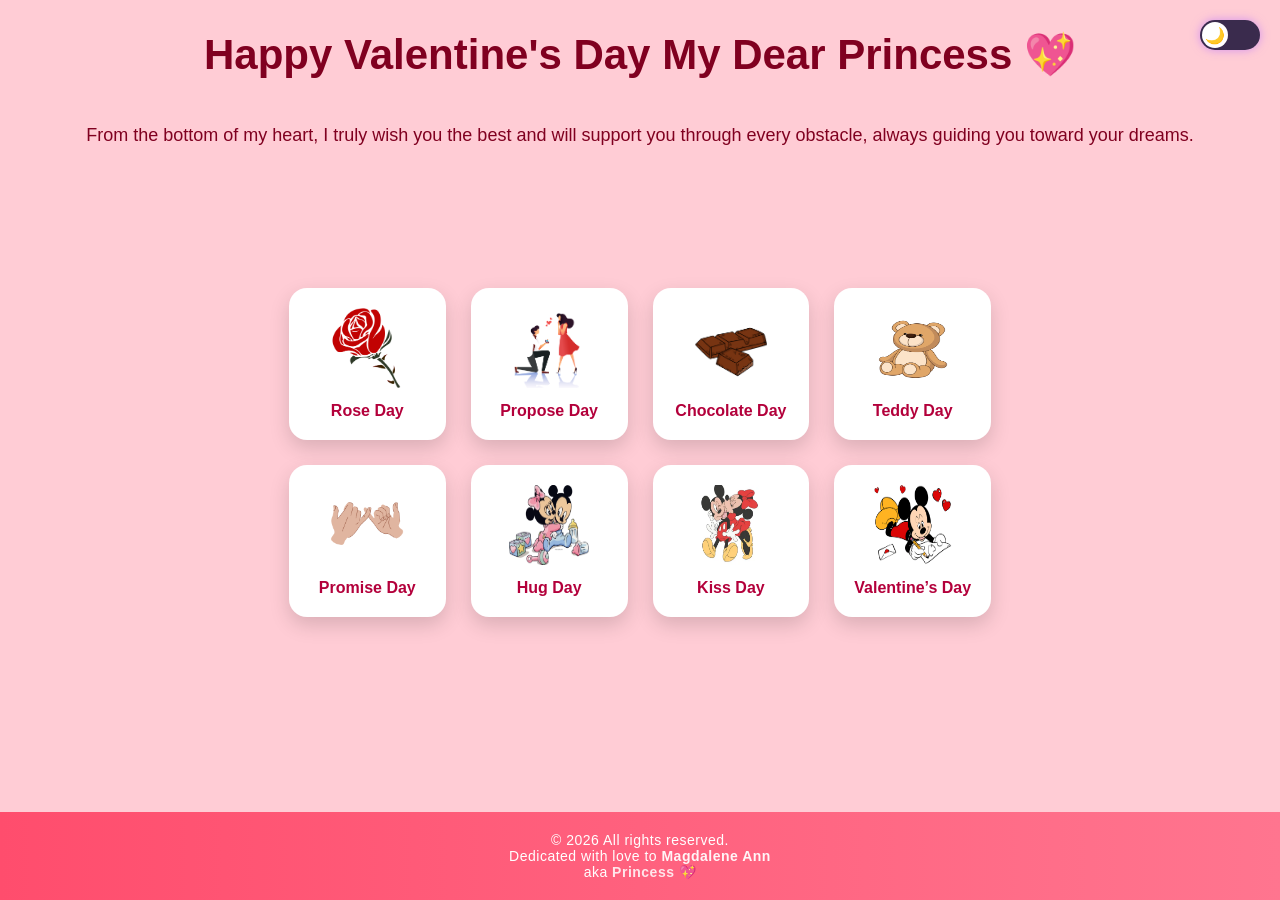
<file: index.html>
<!DOCTYPE html>
<html lang="en">

<head>
    <meta charset="UTF-8">
    <title>Valentine's Day</title>
    <link rel="stylesheet" href="style.css">
</head>

<body>
    <div class="theme-toggle">
        <input type="checkbox" id="toggleTheme">
        <label for="toggleTheme"></label>
    </div>


    <h1>Happy Valentine's Day My Dear Princess 💖</h1>
    <p class="subtitle">From the bottom of my heart, I truly wish you the best and will support you through every
        obstacle, always guiding you toward your dreams. </p>

    <div class="grid">
        <a href="rose.html" class="card">
            <img src="rose.png">
            <span>Rose Day</span>
        </a>

        <a href="propose.html" class="card">
            <img src="porpose.png.png">
            <span>Propose Day</span>
        </a>

        <a href="chocolate.html" class="card">
            <img src="chocolate.png">
            <span>Chocolate Day</span>
        </a>

        <a href="teddy.html" class="card">
            <img src="teddy.png.png">
            <span>Teddy Day</span>
        </a>

        <a href="promise.html" class="card">
            <img src="promise.png.png">
            <span>Promise Day</span>
        </a>

        <a href="hug.html" class="card">
            <img src="hug.png">
            <span>Hug Day</span>
        </a>

        <a href="kiss.html" class="card">
            <img src="kiss.png">
            <span>Kiss Day</span>
        </a>

        <a href="valentine.html" class="card">
            <img src="valentine.png">
            <span>Valentine’s Day</span>
        </a>
    </div>

</body>
<footer class="footer">
    © 2026 All rights reserved. <br>
    Dedicated with love to <span>Magdalene Ann</span> <br>
    aka <strong>Princess</strong> 💖
</footer>

<script>
    const toggle = document.getElementById("toggleTheme");

    // Load saved theme
    if (localStorage.getItem("theme") === "dark") {
        document.body.classList.add("dark");
        toggle.checked = true;
    }

    toggle.addEventListener("change", () => {
        document.body.classList.toggle("dark");

        if (document.body.classList.contains("dark")) {
            localStorage.setItem("theme", "dark");
        } else {
            localStorage.setItem("theme", "light");
        }
    });
</script>


</html>
</file>
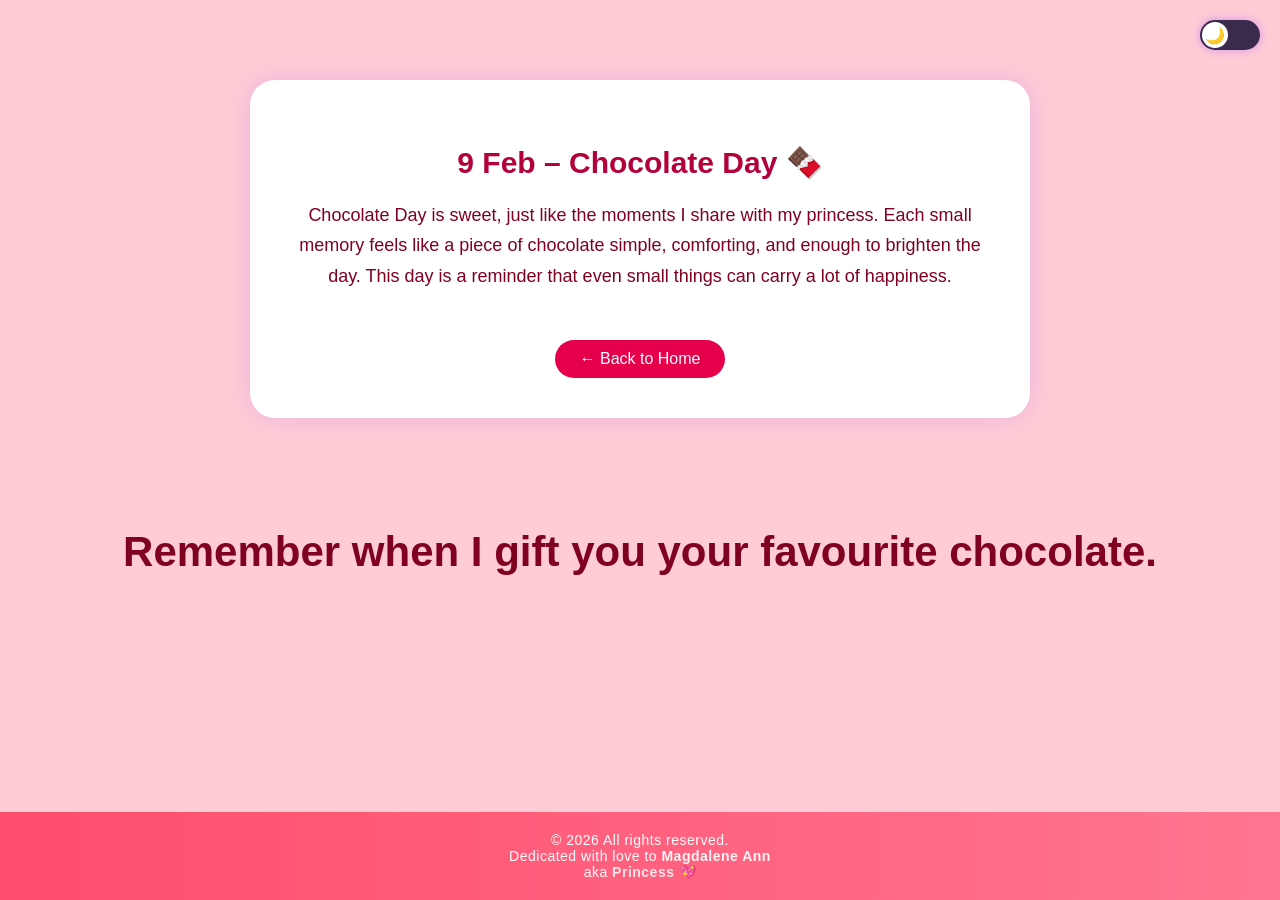
<file: chocolate.html>
<!DOCTYPE html>
<html lang="en">

<head>
    <meta charset="UTF-8">
    <title>Chocolate Day</title>
    <link rel="stylesheet" href="style.css">
</head>

<body>
    <div class="theme-toggle">
        <input type="checkbox" id="toggleTheme">
        <label for="toggleTheme"></label>
    </div>
    <div class="page">
        <h2>9 Feb – Chocolate Day 🍫</h2>
        <p>
            Chocolate Day is sweet, just like the moments I share with my princess.
            Each small memory feels like a piece of chocolate simple, comforting,
            and enough to brighten the day. This day is a reminder that even small
            things can carry a lot of happiness.
        </p>

        <a href="index.html" class="back">← Back to Home</a>
    </div>
    <div class="page-wrapper">

        <!-- PAGE CONTENT HERE -->
        <h1>Remember when I gift you your favourite chocolate.</h1>
        <!-- rest of your page content -->

    </div>
</body>

<footer class="footer">
    © 2026 All rights reserved. <br>
    Dedicated with love to <span>Magdalene Ann</span> <br>
    aka <strong>Princess</strong> 💖
</footer>
<script>
    const toggle = document.getElementById("toggleTheme");

    // Load saved theme
    if (localStorage.getItem("theme") === "dark") {
        document.body.classList.add("dark");
        toggle.checked = true;
    }

    toggle.addEventListener("change", () => {
        document.body.classList.toggle("dark");

        if (document.body.classList.contains("dark")) {
            localStorage.setItem("theme", "dark");
        } else {
            localStorage.setItem("theme", "light");
        }
    });
</script>

</html>
</file>
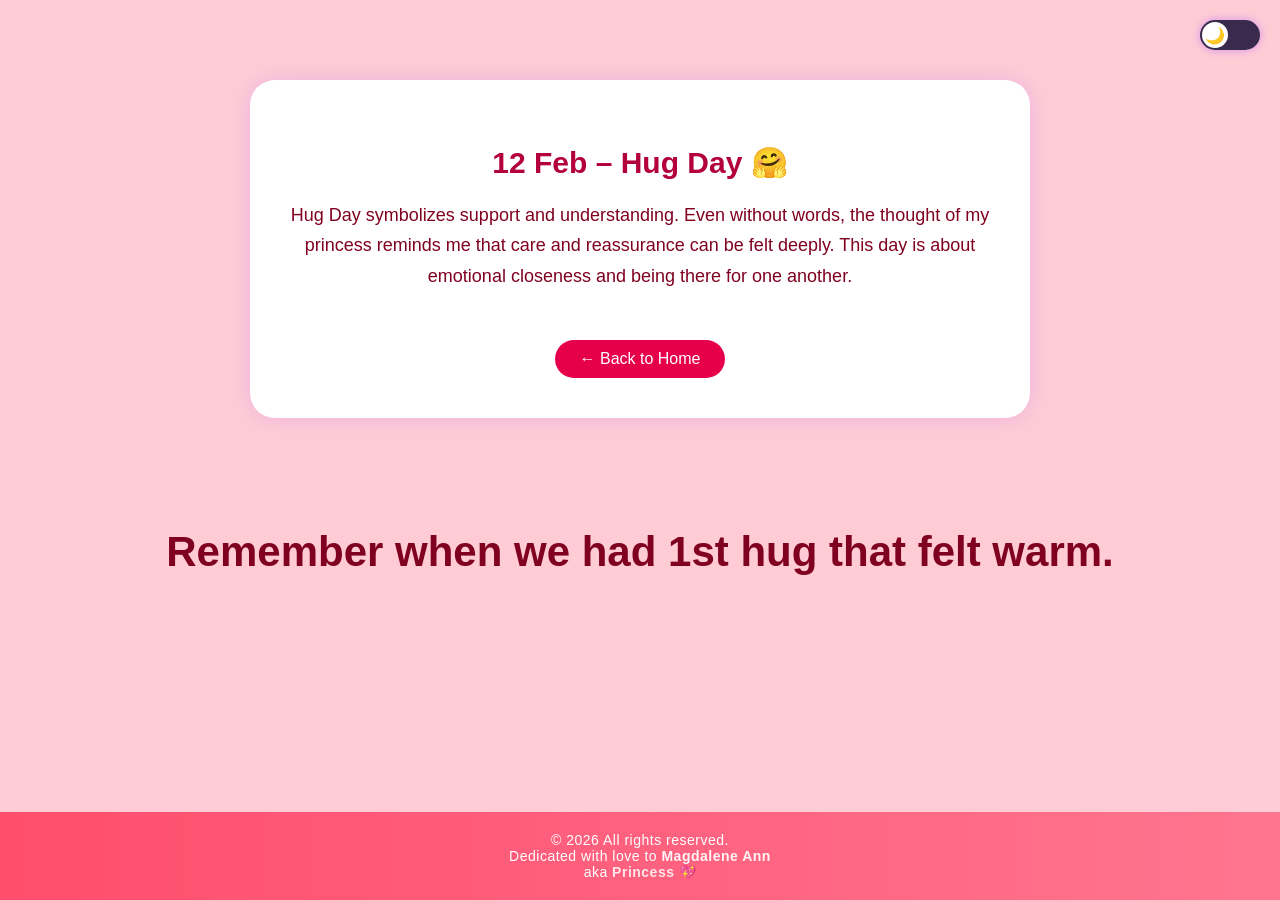
<file: hug.html>
<!DOCTYPE html>
<html lang="en">

<head>
    <meta charset="UTF-8">
    <title>Hug Day</title>
    <link rel="stylesheet" href="style.css">
</head>

<body>
    <div class="theme-toggle">
        <input type="checkbox" id="toggleTheme">
        <label for="toggleTheme"></label>
    </div>
    <div class="page">
        <h2>12 Feb – Hug Day 🤗</h2>
        <p>
            Hug Day symbolizes support and understanding. Even without words,
            the thought of my princess reminds me that care and reassurance
            can be felt deeply. This day is about emotional closeness and
            being there for one another.
        </p>

        <a href="index.html" class="back">← Back to Home</a>
    </div>
    <div class="page-wrapper">

        <!-- PAGE CONTENT HERE -->
        <h1>Remember when we had 1st hug that felt warm.</h1>
        <!-- rest of your page content -->

    </div>
</body>
<footer class="footer">
    © 2026 All rights reserved. <br>
    Dedicated with love to <span>Magdalene Ann</span> <br>
    aka <strong>Princess</strong> 💖
</footer>
<script>
    const toggle = document.getElementById("toggleTheme");

    // Load saved theme
    if (localStorage.getItem("theme") === "dark") {
        document.body.classList.add("dark");
        toggle.checked = true;
    }

    toggle.addEventListener("change", () => {
        document.body.classList.toggle("dark");

        if (document.body.classList.contains("dark")) {
            localStorage.setItem("theme", "dark");
        } else {
            localStorage.setItem("theme", "light");
        }
    });
</script>

</html>
</file>
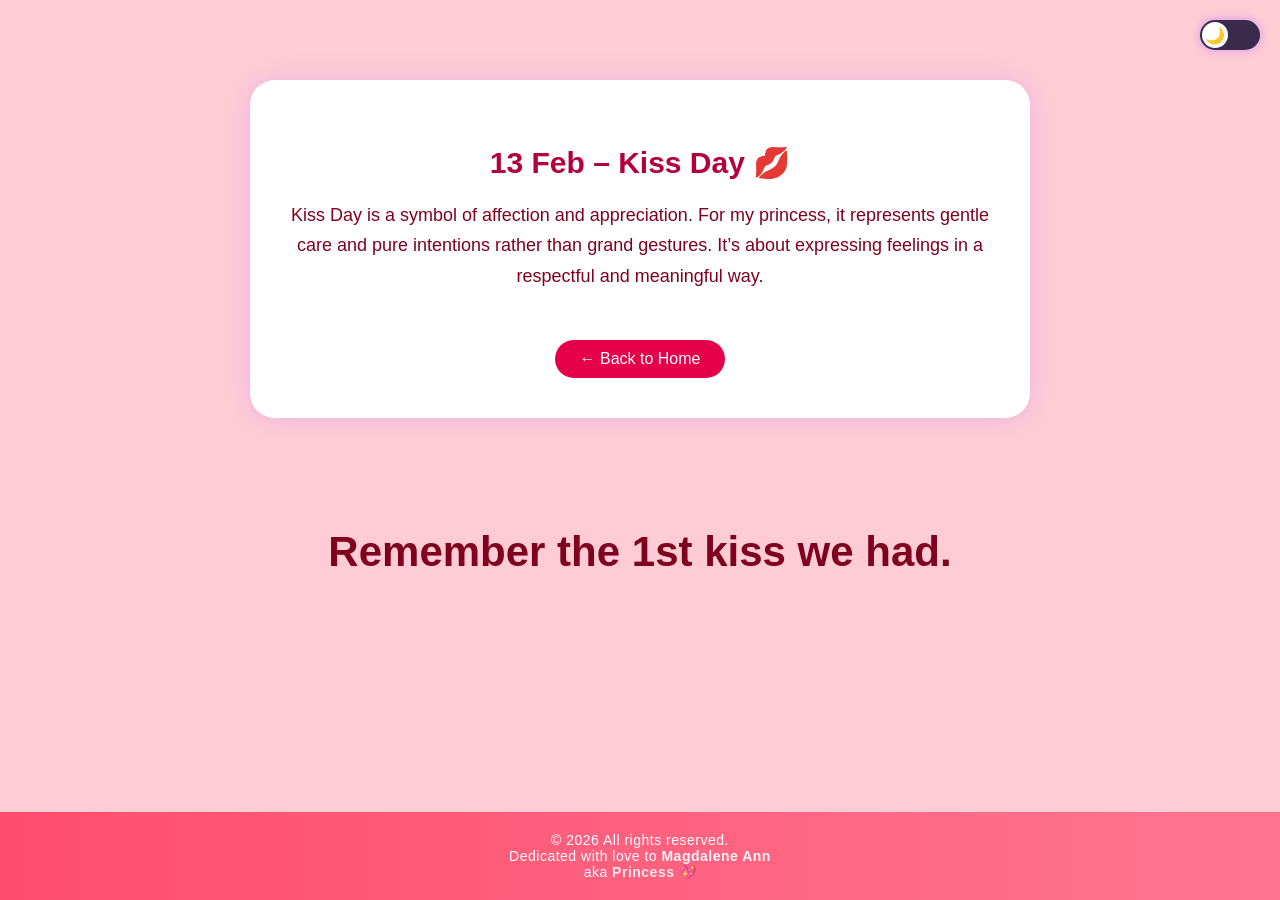
<file: kiss.html>
<!DOCTYPE html>
<html lang="en">

<head>
    <meta charset="UTF-8">
    <title>Kiss Day</title>
    <link rel="stylesheet" href="style.css">
</head>

<body>
    <div class="theme-toggle">
        <input type="checkbox" id="toggleTheme">
        <label for="toggleTheme"></label>
    </div>
    <div class="page">
        <h2>13 Feb – Kiss Day 💋</h2>
        <p>
            Kiss Day is a symbol of affection and appreciation.
            For my princess, it represents gentle care and pure
            intentions rather than grand gestures. It’s about
            expressing feelings in a respectful and meaningful
            way.
        </p>

        <a href="index.html" class="back">← Back to Home</a>
    </div>

    <div class="page-wrapper">

        <!-- PAGE CONTENT HERE -->
        <h1>Remember the 1st kiss we had.</h1>
        <!-- rest of your page content -->

    </div>
</body>
<footer class="footer">
    © 2026 All rights reserved. <br>
    Dedicated with love to <span>Magdalene Ann</span> <br>
    aka <strong>Princess</strong> 💖
</footer>
<script>
    const toggle = document.getElementById("toggleTheme");

    // Load saved theme
    if (localStorage.getItem("theme") === "dark") {
        document.body.classList.add("dark");
        toggle.checked = true;
    }

    toggle.addEventListener("change", () => {
        document.body.classList.toggle("dark");

        if (document.body.classList.contains("dark")) {
            localStorage.setItem("theme", "dark");
        } else {
            localStorage.setItem("theme", "light");
        }
    });
</script>

</html>
</file>
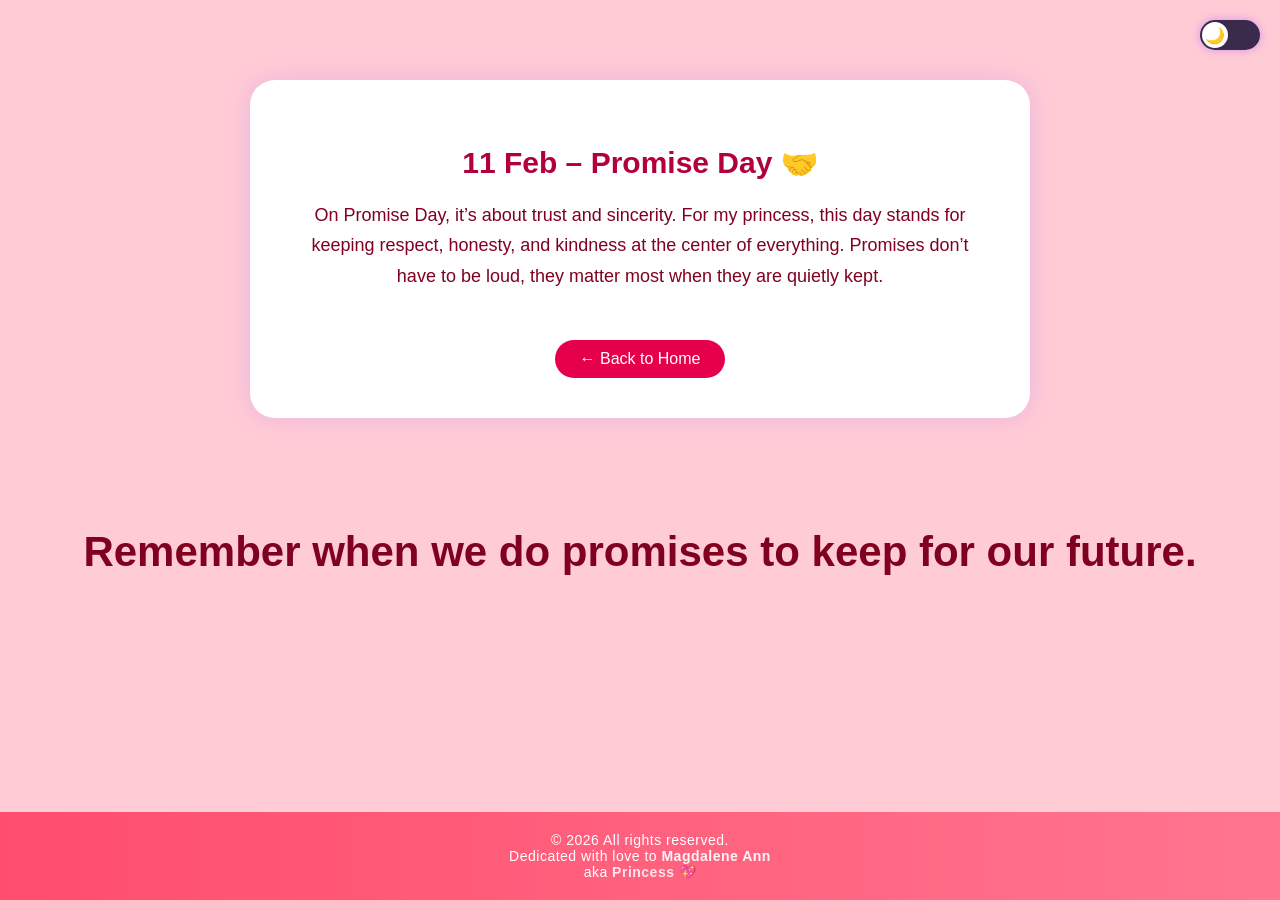
<file: promise.html>
<!DOCTYPE html>
<html lang="en">

<head>
    <meta charset="UTF-8">
    <title>Promise Day</title>
    <link rel="stylesheet" href="style.css">
</head>

<body>
    <div class="theme-toggle">
        <input type="checkbox" id="toggleTheme">
        <label for="toggleTheme"></label>
    </div>
    <div class="page">
        <h2>11 Feb – Promise Day 🤝</h2>
        <p>
            On Promise Day, it’s about trust and sincerity. For my princess,
            this day stands for keeping respect, honesty, and kindness at
            the center of everything. Promises don’t have to be loud, they
            matter most when they are quietly kept.
        </p>

        <a href="index.html" class="back">← Back to Home</a>
    </div>

    <div class="page-wrapper">

        <!-- PAGE CONTENT HERE -->
        <h1>Remember when we do promises to keep for our future.</h1>
        <!-- rest of your page content -->

    </div>
</body>
<footer class="footer">
    © 2026 All rights reserved. <br>
    Dedicated with love to <span>Magdalene Ann</span> <br>
    aka <strong>Princess</strong> 💖
</footer>
<script>
    const toggle = document.getElementById("toggleTheme");

    // Load saved theme
    if (localStorage.getItem("theme") === "dark") {
        document.body.classList.add("dark");
        toggle.checked = true;
    }

    toggle.addEventListener("change", () => {
        document.body.classList.toggle("dark");

        if (document.body.classList.contains("dark")) {
            localStorage.setItem("theme", "dark");
        } else {
            localStorage.setItem("theme", "light");
        }
    });
</script>

</html>
</file>
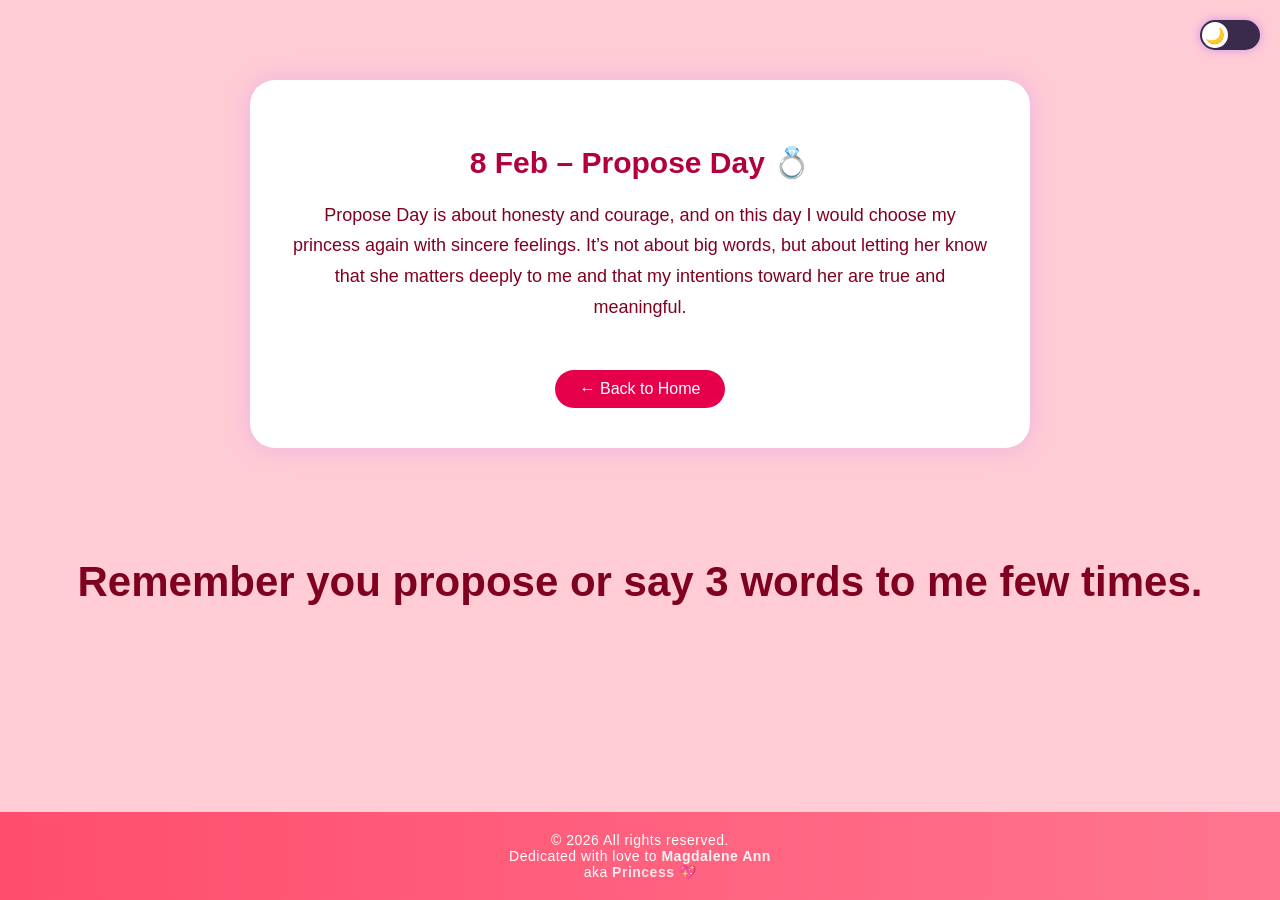
<file: propose.html>
<!DOCTYPE html>
<html lang="en">

<head>
    <meta charset="UTF-8">
    <title>Propose Day</title>
    <link rel="stylesheet" href="style.css">
</head>

<body>
    <div class="theme-toggle">
        <input type="checkbox" id="toggleTheme">
        <label for="toggleTheme"></label>
    </div>
    <div class="page">
        <h2>8 Feb – Propose Day 💍</h2>
        <p>
            Propose Day is about honesty and courage, and on this day I would choose
            my princess again with sincere feelings. It’s not about big words,
            but about letting her know that she matters deeply to me and
            that my intentions toward her are true and meaningful.
        </p>

        <a href="index.html" class="back">← Back to Home</a>
    </div>

    <div class="page-wrapper">

        <!-- PAGE CONTENT HERE -->
        <h1>Remember you propose or say 3 words to me few times. </h1>
        <!-- rest of your page content -->

    </div>
</body>
<footer class="footer">
    © 2026 All rights reserved. <br>
    Dedicated with love to <span>Magdalene Ann</span> <br>
    aka <strong>Princess</strong> 💖
</footer>
<script>
    const toggle = document.getElementById("toggleTheme");

    // Load saved theme
    if (localStorage.getItem("theme") === "dark") {
        document.body.classList.add("dark");
        toggle.checked = true;
    }

    toggle.addEventListener("change", () => {
        document.body.classList.toggle("dark");

        if (document.body.classList.contains("dark")) {
            localStorage.setItem("theme", "dark");
        } else {
            localStorage.setItem("theme", "light");
        }
    });
</script>

</html>
</file>
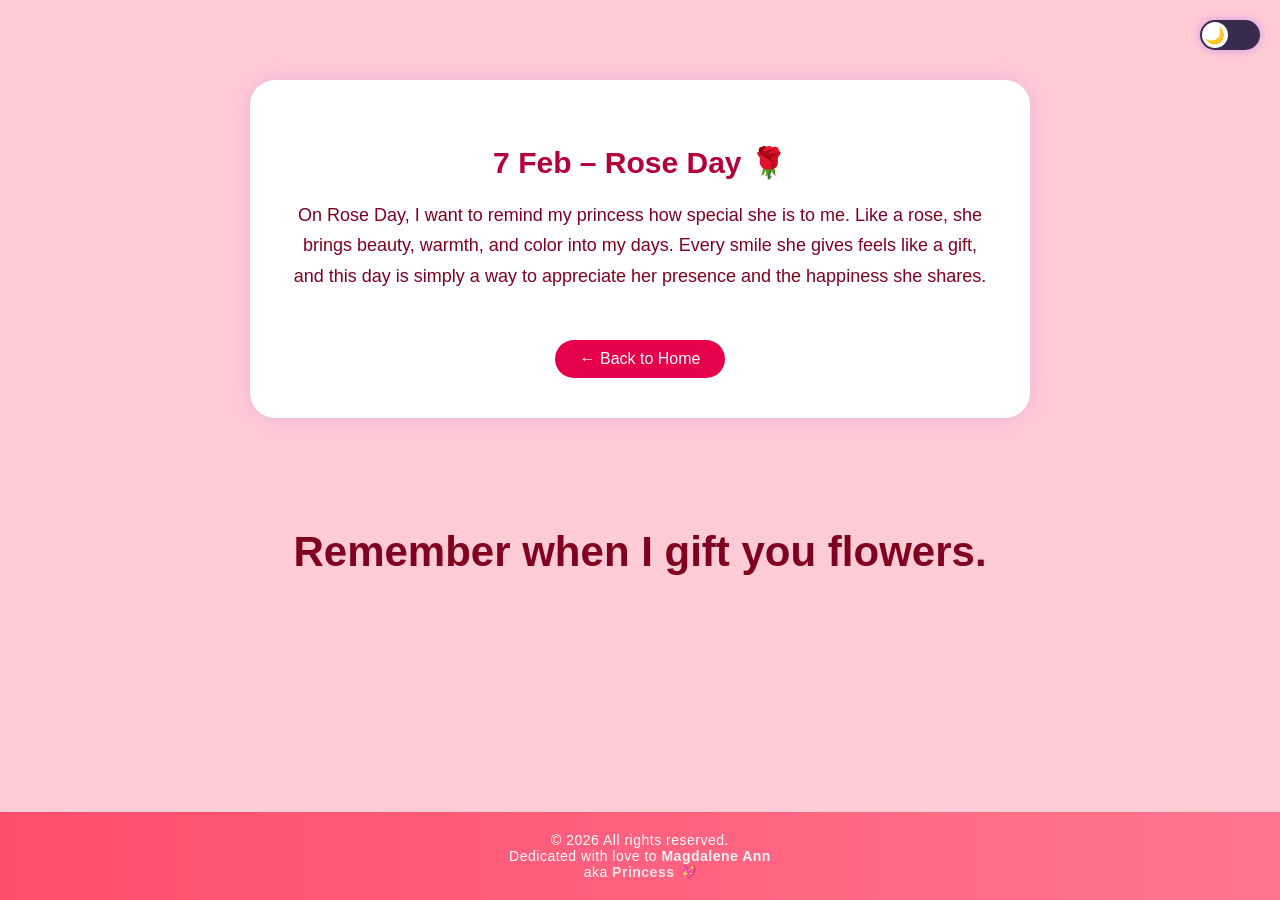
<file: rose.html>
<!DOCTYPE html>
<html lang="en">

<head>
    <meta charset="UTF-8">
    <title>Rose Day</title>
    <link rel="stylesheet" href="style.css">
</head>

<body>
    <div class="theme-toggle">
        <input type="checkbox" id="toggleTheme">
        <label for="toggleTheme"></label>
    </div>
    <div class="page">
        <h2>7 Feb – Rose Day 🌹</h2>
        <p>
            On Rose Day, I want to remind my princess how special she is to me.
            Like a rose, she brings beauty, warmth, and color into my days.
            Every smile she gives feels like a gift, and this day is simply a way
            to appreciate her presence and the happiness she shares.
        </p>

        <a href="index.html" class="back">← Back to Home</a>
    </div>

    <div class="page-wrapper">

        <!-- PAGE CONTENT HERE -->
        <h1>Remember when I gift you flowers.</h1>
        <!-- rest of your page content -->

    </div>
</body>
<footer class="footer">
    © 2026 All rights reserved. <br>
    Dedicated with love to <span>Magdalene Ann</span> <br>
    aka <strong>Princess</strong> 💖
</footer>
<script>
    const toggle = document.getElementById("toggleTheme");

    // Load saved theme
    if (localStorage.getItem("theme") === "dark") {
        document.body.classList.add("dark");
        toggle.checked = true;
    }

    toggle.addEventListener("change", () => {
        document.body.classList.toggle("dark");

        if (document.body.classList.contains("dark")) {
            localStorage.setItem("theme", "dark");
        } else {
            localStorage.setItem("theme", "light");
        }
    });
</script>

</html>
</file>
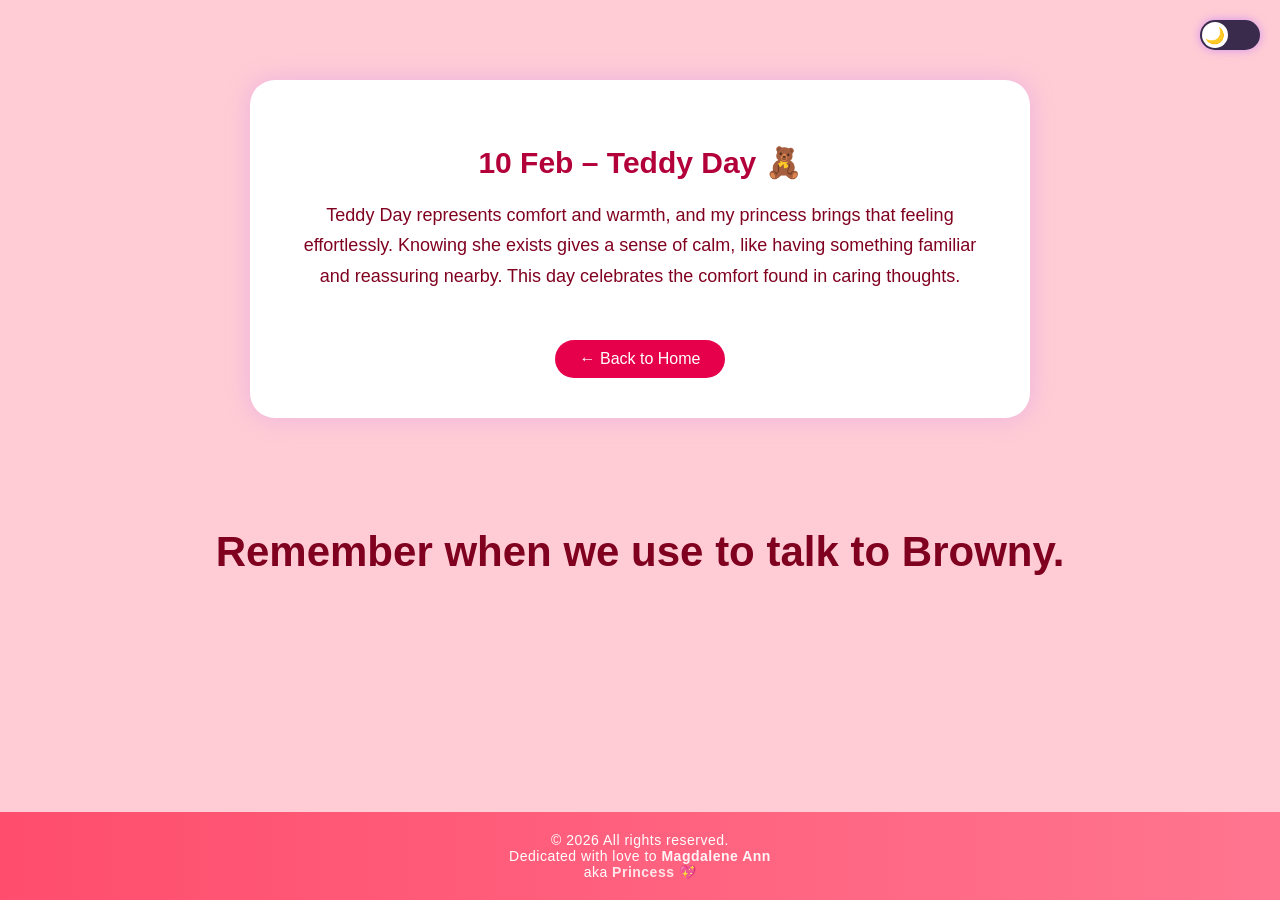
<file: teddy.html>
<!DOCTYPE html>
<html lang="en">

<head>
    <meta charset="UTF-8">
    <title>Teddy Day</title>
    <link rel="stylesheet" href="style.css">
</head>

<body>
    <div class="theme-toggle">
        <input type="checkbox" id="toggleTheme">
        <label for="toggleTheme"></label>
    </div>
    <div class="page">
        <h2>10 Feb – Teddy Day 🧸</h2>
        <p>
            Teddy Day represents comfort and warmth, and my princess
            brings that feeling effortlessly. Knowing she exists gives
            a sense of calm, like having something familiar and reassuring
            nearby. This day celebrates the comfort found in caring thoughts.
        </p>

        <a href="index.html" class="back">← Back to Home</a>
    </div>

    <div class="page-wrapper">

        <!-- PAGE CONTENT HERE -->
        <h1>Remember when we use to talk to Browny.</h1>
        <!-- rest of your page content -->

    </div>
</body>
<footer class="footer">
    © 2026 All rights reserved. <br>
    Dedicated with love to <span>Magdalene Ann</span> <br>
    aka <strong>Princess</strong> 💖
</footer>
<script>
    const toggle = document.getElementById("toggleTheme");

    // Load saved theme
    if (localStorage.getItem("theme") === "dark") {
        document.body.classList.add("dark");
        toggle.checked = true;
    }

    toggle.addEventListener("change", () => {
        document.body.classList.toggle("dark");

        if (document.body.classList.contains("dark")) {
            localStorage.setItem("theme", "dark");
        } else {
            localStorage.setItem("theme", "light");
        }
    });
</script>

</html>
</file>
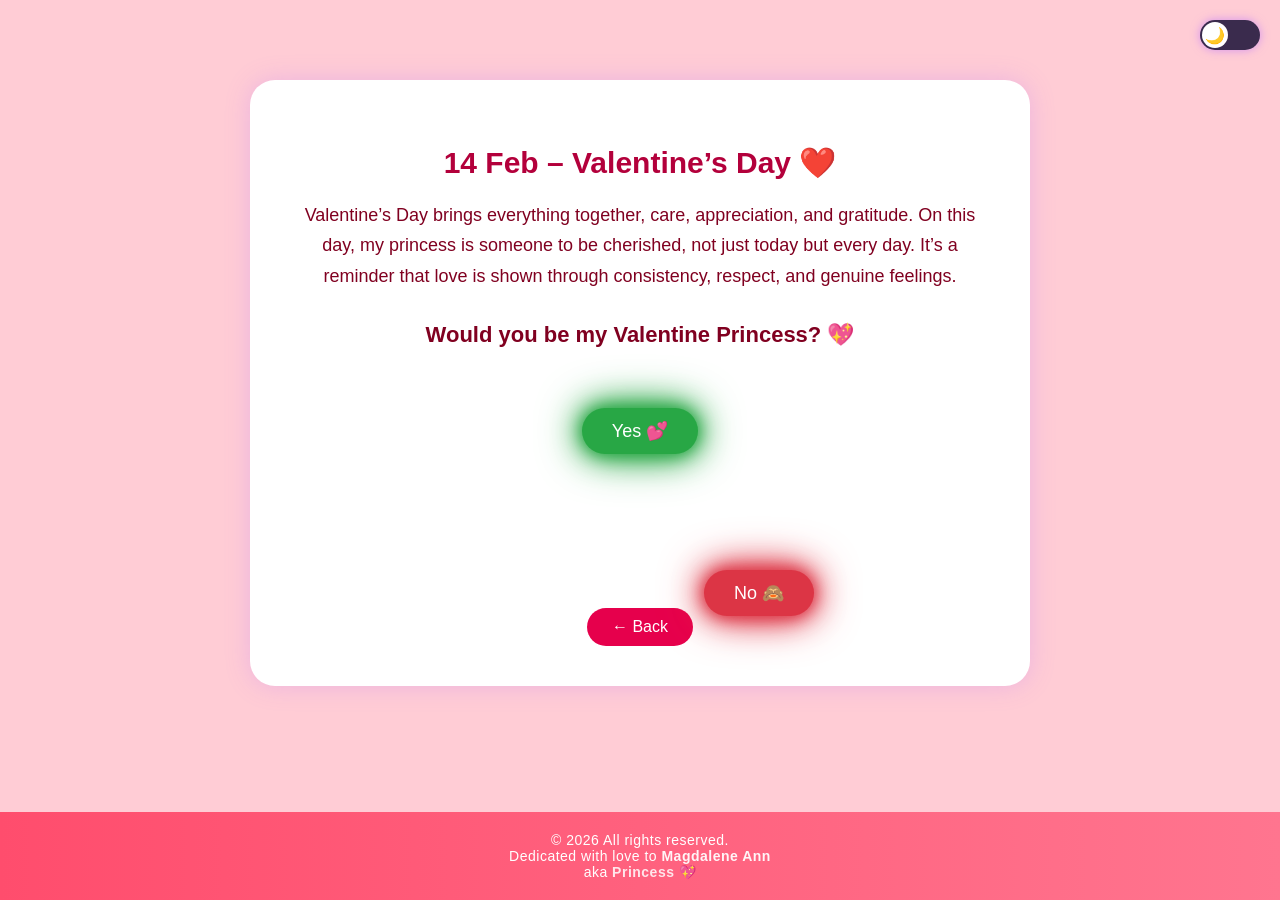
<file: valentine.html>
<!DOCTYPE html>
<html lang="en">

<head>
    <meta charset="UTF-8">
    <title>Valentine's Day</title>
    <link rel="stylesheet" href="style.css">

    <style>
        .question {
            margin-top: 30px;
            font-size: 22px;
            font-weight: bold;
            text-align: center;
        }

        .btn-group {
            margin-top: 30px;
            position: relative;
            height: 200px;
            text-align: center;
        }

        .btn {
            padding: 12px 30px;
            font-size: 18px;
            border: none;
            border-radius: 30px;
            cursor: pointer;
        }

        /* YES BUTTON – Glowy Green */
        .yes {
            background: #28a745;
            /* green */
            color: white;
            box-shadow: 0 0 15px #28a745, 0 0 30px #28a745, 0 0 45px #28a745;
            transition: 0.3s;
        }

        .yes:hover {
            box-shadow: 0 0 20px #00ff55, 0 0 40px #00ff55, 0 0 60px #00ff55;
        }

        /* NO BUTTON – Glowy Red */
        .no {
            background: #dc3545;
            /* red */
            color: white;
            position: fixed;
            /* allows free movement */
            left: 55%;
            top: 60%;
            box-shadow: 0 0 15px #dc3545, 0 0 30px #dc3545, 0 0 45px #dc3545;
            transition: 0.3s;
        }

        .no:hover {
            box-shadow: 0 0 20px #ff4444, 0 0 40px #ff4444, 0 0 60px #ff4444;
        }

        body.dark .yes {
            background: #00ff55;
            /* neon green for dark mode */
            box-shadow: 0 0 15px #00ff55, 0 0 30px #00ff55, 0 0 45px #00ff55;
        }

        body.dark .no {
            background: #ff3b3b;
            /* neon red for dark mode */
            box-shadow: 0 0 15px #ff3b3b, 0 0 30px #ff3b3b, 0 0 45px #ff3b3b;
        }


        /* ❤️ HEARTS */
        .heart {
            position: fixed;
            width: 20px;
            height: 20px;
            background: red;
            transform: rotate(45deg);
            animation: float 3s linear forwards;
        }

        .heart::before,
        .heart::after {
            content: "";
            position: absolute;
            width: 20px;
            height: 20px;
            background: red;
            border-radius: 50%;
        }

        .heart::before {
            top: -10px;
            left: 0;
        }

        .heart::after {
            left: -10px;
            top: 0;
        }

        @keyframes float {
            0% {
                opacity: 1;
                transform: translateY(0) rotate(45deg);
            }

            100% {
                opacity: 0;
                transform: translateY(-250px) rotate(45deg);
            }
        }

        /* 🎆 FIREWORK */
        .firework {
            position: fixed;
            width: 10px;
            height: 10px;
            background: rgb(173, 5, 126);
            border-radius: 50%;
            animation: explode 1s ease-out forwards;
        }

        @keyframes explode {
            0% {
                transform: scale(1);
                opacity: 1;
            }

            100% {
                transform: scale(6);
                opacity: 0;
            }
        }
    </style>
</head>

<body>
    <div class="theme-toggle">
        <input type="checkbox" id="toggleTheme">
        <label for="toggleTheme"></label>
    </div>
    <div class="page-wrapper">

        <div class="page">
            <h2>14 Feb – Valentine’s Day ❤️</h2>

            <p>
                Valentine’s Day brings everything together, care, appreciation,
                and gratitude. On this day, my princess is someone to be cherished,
                not just today but every day. It’s a reminder that love is shown
                through consistency, respect, and genuine feelings.
            </p>

            <div class="question">
                Would you be my Valentine Princess? 💖
            </div>

            <div class="btn-group">
                <button class="btn yes" onclick="startLove()">Yes 💕</button>
                <button class="btn no" id="noBtn" onclick="moveNo()">No 🙈</button>
            </div>

            <a href="index.html" class="back" onclick="stopLove()">← Back</a>
        </div>

    </div>

    <footer class="footer">
        © 2026 All rights reserved. <br>
        Dedicated with love to <span>Magdalene Ann</span> <br>
        aka <strong>Princess</strong> 💖
    </footer>

    <script>
        let heartInterval;
        let fireworkInterval;

        function startLove() {
            if (heartInterval) return;

            // ❤️ Hearts
            heartInterval = setInterval(() => {
                const heart = document.createElement("div");
                heart.className = "heart";
                heart.style.left = Math.random() * window.innerWidth + "px";
                heart.style.top = window.innerHeight + "px";
                document.body.appendChild(heart);
                setTimeout(() => heart.remove(), 3000);
            }, 200);

            // 🎆 Fireworks
            fireworkInterval = setInterval(() => {
                const firework = document.createElement("div");
                firework.className = "firework";
                firework.style.left = Math.random() * window.innerWidth + "px";
                firework.style.top = Math.random() * window.innerHeight + "px";
                document.body.appendChild(firework);
                setTimeout(() => firework.remove(), 1000);
            }, 500);
        }

        function stopLove() {
            clearInterval(heartInterval);
            clearInterval(fireworkInterval);
            heartInterval = null;
            fireworkInterval = null;
        }

        function moveNo() {
            const noBtn = document.getElementById("noBtn");

            const maxX = window.innerWidth - noBtn.offsetWidth;
            const maxY = window.innerHeight - noBtn.offsetHeight;

            const x = Math.random() * maxX;
            const y = Math.random() * maxY;

            noBtn.style.left = x + "px";
            noBtn.style.top = y + "px";
        }
    </script>
    <script>
        const toggle = document.getElementById("toggleTheme");

        // Load saved theme
        if (localStorage.getItem("theme") === "dark") {
            document.body.classList.add("dark");
            toggle.checked = true;
        }

        toggle.addEventListener("change", () => {
            document.body.classList.toggle("dark");

            if (document.body.classList.contains("dark")) {
                localStorage.setItem("theme", "dark");
            } else {
                localStorage.setItem("theme", "light");
            }
        });
    </script>
</body>

</html>
</file>
<file: style.css>
/* =========================
   THEME VARIABLES
========================= */
:root {
    /* LIGHT MODE (default) */
    --bg-main: #ffccd5;
    --text-main: #800020;
    --card-bg: #ffffff;
    --card-text: #b3003b;
    --footer-bg: linear-gradient(to right, #ff4d6d, #ff758f);
    --btn-bg: #e6004c;
}

/* DARK PURPLE MODE */
body.dark {
    --bg-main: #12001a;
    --text-main: #e2c7ff;
    --card-bg: #1e0030;
    --card-text: #e2c7ff;
    --footer-bg: linear-gradient(to right, #2a0040, #3d005c);
    --btn-bg: #b56cff;
}

/* =========================
   BASE LAYOUT
========================= */
html,
body {
    height: 100%;
    margin: 0;
}

body {
    font-family: 'Segoe UI', sans-serif;
    background: linear-gradient(to bottom, var(--bg-main), var(--bg-main));
    color: var(--text-main);
    text-align: center;
    display: flex;
    flex-direction: column;
    transition: background 0.4s, color 0.4s;
}

/* =========================
   HEADINGS
========================= */
h1 {
    margin-top: 30px;
    font-size: 42px;
}

h2 {
    color: var(--card-text);
}

.subtitle {
    font-size: 18px;
    margin-bottom: 30px;
}

/* =========================
   GRID / HOME
========================= */
.grid {
    display: grid;
    grid-template-columns: repeat(4, 1fr);
    gap: 25px;
    padding: 30px;
    max-width: 900px;
    margin: auto;
}

/* Responsive */
@media (max-width: 900px) {
    .grid {
        grid-template-columns: repeat(2, 1fr);
    }
}

@media (max-width: 500px) {
    .grid {
        grid-template-columns: 1fr;
    }
}

/* =========================
   CARDS
========================= */
.card {
    background: var(--card-bg);
    border-radius: 18px;
    padding: 20px;
    text-decoration: none;
    color: var(--card-text);
    box-shadow: 0 8px 20px rgba(0, 0, 0, 0.15);
    transition: transform 0.3s, box-shadow 0.3s;
}

.card img {
    width: 80px;
    height: 80px;
    margin-bottom: 10px;
}

.card span {
    display: block;
    font-size: 16px;
    font-weight: bold;
}

.card:hover {
    transform: translateY(-8px) scale(1.05);
    box-shadow: 0 0 30px rgba(181, 108, 255, 0.45);
}

/* =========================
   DAY PAGES
========================= */
.page {
    max-width: 700px;
    margin: 80px auto;
    background: var(--card-bg);
    padding: 40px;
    border-radius: 25px;
    box-shadow: 0 0 25px rgba(181, 108, 255, 0.25);
}

.page h2 {
    font-size: 30px;
    margin-bottom: 20px;
}

.page p {
    font-size: 18px;
    line-height: 1.7;
}

/* =========================
   BUTTONS
========================= */
.back,
.btn {
    display: inline-block;
    margin-top: 30px;
    text-decoration: none;
    color: white;
    background: var(--btn-bg);
    padding: 10px 25px;
    border-radius: 30px;
    cursor: pointer;
    border: none;
}

/* =========================
   FOOTER
========================= */
.footer {
    margin-top: auto;
    padding: 20px;
    background: var(--footer-bg);
    color: white;
    font-size: 14px;
    text-align: center;
    letter-spacing: 0.5px;
}

.footer span {
    font-weight: bold;
    color: #fff5f7;
}

.footer strong {
    color: #ffe6eb;
}

/* =========================
   PAGE WRAPPER
========================= */
.page-wrapper {
    flex: 1;
}

/* =========================
   THEME TOGGLE SWITCH
========================= */
.theme-toggle {
    position: fixed;
    top: 20px;
    right: 20px;
    z-index: 999;
}

.theme-toggle input {
    display: none;
}

.theme-toggle label {
    width: 60px;
    height: 30px;
    background: #3a2b4d;
    display: block;
    border-radius: 30px;
    cursor: pointer;
    position: relative;
    box-shadow: 0 0 10px rgba(181, 108, 255, 0.6);
}

.theme-toggle label::after {
    content: "🌙";
    width: 26px;
    height: 26px;
    background: white;
    position: absolute;
    top: 2px;
    left: 2px;
    border-radius: 50%;
    display: flex;
    align-items: center;
    justify-content: center;
    transition: 0.3s;
}

.theme-toggle input:checked+label::after {
    transform: translateX(30px);
    content: "☀️";
}
</file>
